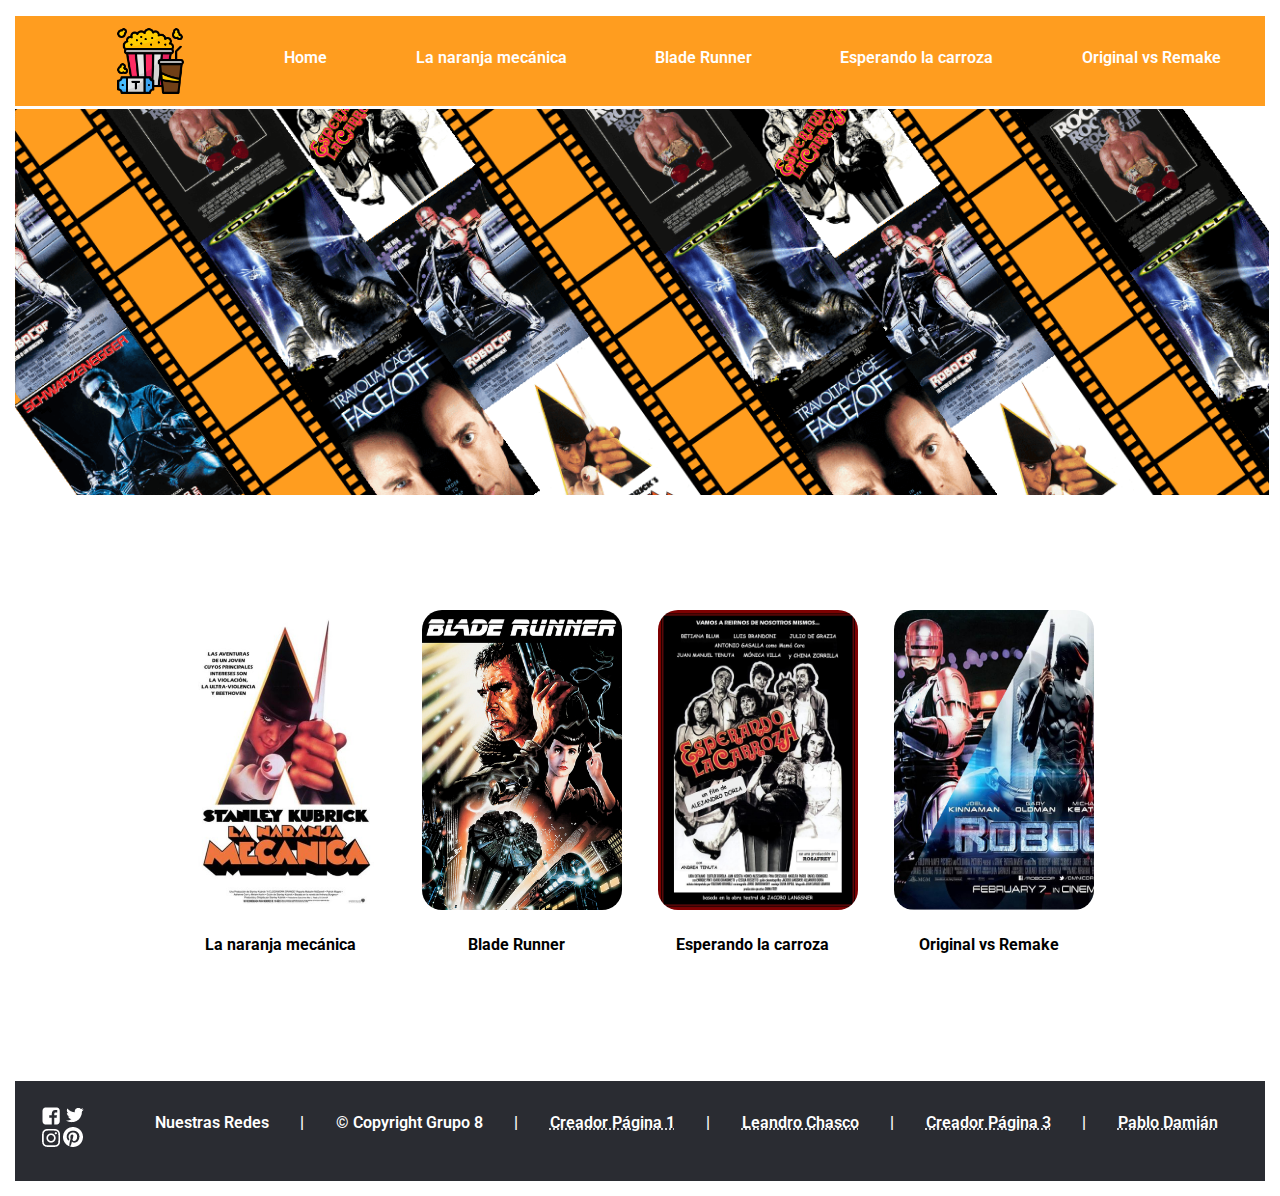
<file: index.html>
﻿<!DOCTYPE html>
<html>

<head>
  <title>CineRetro</title>

  <meta charset="utf-8" />

  <!-- Fuente "Roboto" desde Google Fonts -->
  <link rel="preconnect" href="https://fonts.googleapis.com">
  <link rel="preconnect" href="https://fonts.gstatic.com" crossorigin>
  <link href="https://fonts.googleapis.com/css2?family=Roboto:wght@300&display=swap" rel="stylesheet">

  <!-- Diseño general de las páginas con CSS -->
  <link rel="stylesheet" type="text/css" href="recursos/style.css" />

</head>

<body>
  <header>

    <!-- Menú de navegación -->
    <div id="nav">

      <a href="index.html"><img src="recursos/pochoclos.png" id="logo" width="70px" alt="Logo CineRetro"></a>
      <ul>
        <li><a href="index.html">Home</a></li>
        <li><a href="lanaranjamecanica.html">La naranja mecánica</a></li>
        <li><a href="bladerunner.html">Blade Runner</a></li>
        <li><a href="esperandocarroza.html">Esperando la carroza</a></li>
        <li><a href="originalvsremake.html">Original vs Remake</a></li>
      </ul>
    </div>
  </header>

  <!-- Imagen de cabecera que se ajusta al ancho del menú de navegación -->
  <img src="recursos/aficheportada.png" width="98%">

  <!-- Cuerpo de la página -->
  <div id="cuerpo">
    <div class="articulo">
      <a href="lanaranjamecanica.html"><img src="recursos/pagina01.jpg" class="marco" /></a>
      <h4>La naranja mecánica</h4>
    </div>
    <div class="articulo">
      <a href="bladerunner.html"><img class="marco" src="recursos/pagina02.png" /></a>
      <h4>Blade Runner</h4>
    </div>
    <div class="articulo">
      <a href="esperandocarroza.html"><img class="marco" src="recursos/pagina03.jpg" /></a>
      <h4>Esperando la carroza</h4>
    </div>
    <div class="articulo">
      <a href="originalvsremake.html"><img class="marco" src="recursos/pagina04.png" /></a>
      <h4>Original vs Remake</h4>
    </div>
  </div>

  <!-- FOOTER -->
  <footer>
    <div id="pie">
      <a href="https://es-la.facebook.com/"><img src="recursos/redes.png" id="logoredes" alt="Logo redes sociales"></a>
      <ul>
        <li><a href="https://es-la.facebook.com/">Nuestras Redes</a></li>
        <li>|</li>
        <li>© Copyright Grupo 8</li>
        <li>|</li>
        <li><a href="lanaranjamecanica.html"><abbr title="La naranja mecánica - Leandro Chasco">Creador Página 1</a>
        </li>
        <li>|</li>
        <li><a href="bladerunner.html"><abbr title="Blade Runner">Leandro Chasco</a></li>
        <li>|</li>
        <li><a href="esperandocarroza.html"><abbr title="Esperando la carroza - Pablo Damián">Creador Página 3</a></li>
        <li>|</li>
        <li><a href="originalvsremake.html"><abbr title="Original vs Remake">Pablo Damián</a></li><br>
      </ul>
    </div>
  </footer>
</body>

</html><!-- FIN ;) -->
</file>
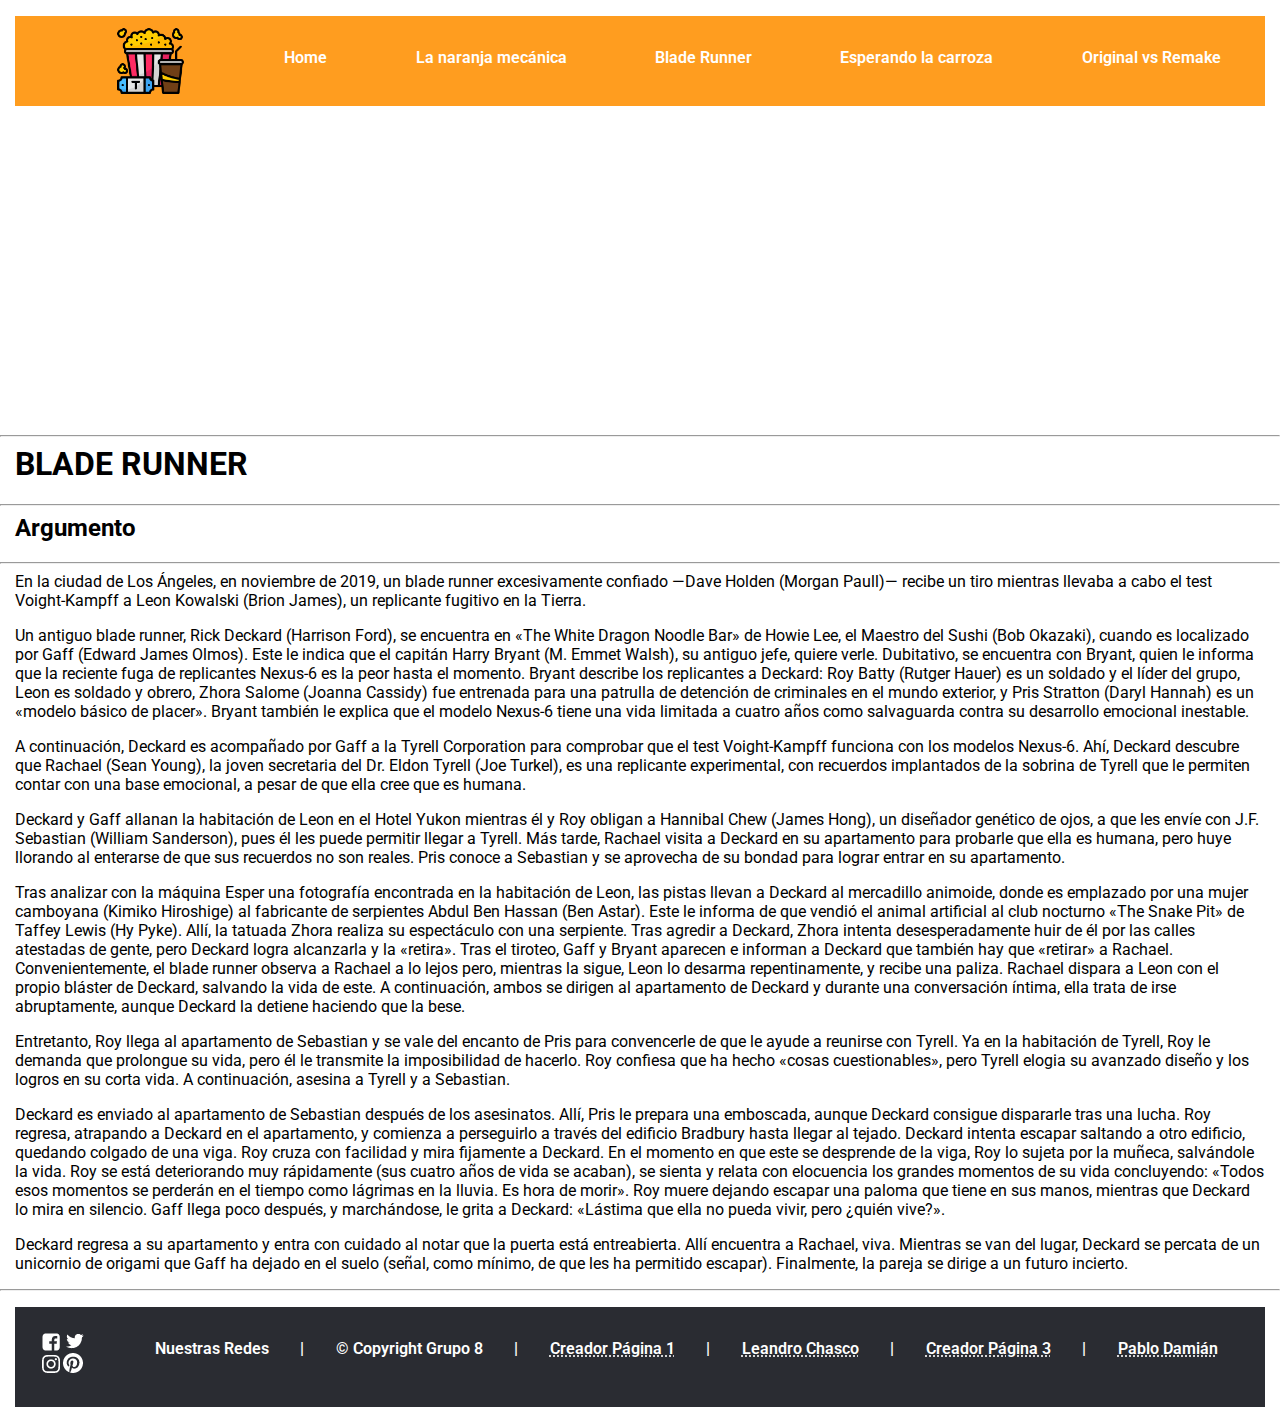
<file: bladerunner.html>
﻿<!DOCTYPE HTML>
<html>

<head>
  <title>CineRetro - Blade Runner</title>

  <meta charset="utf-8" />

  <!-- Fuente "Roboto" desde Google Fonts -->
  <link rel="preconnect" href="https://fonts.googleapis.com">
  <link rel="preconnect" href="https://fonts.gstatic.com" crossorigin>
  <link href="https://fonts.googleapis.com/css2?family=Roboto:wght@300&display=swap" rel="stylesheet">

  <!-- Diseño general de las páginas con CSS -->
  <link rel="stylesheet" type="text/css" href="recursos/style.css" />

</head>

<body>
  <header>

    <!-- Menú de navegación -->
    <div id="nav">

      <a href="index.html"><img src="recursos/pochoclos.png" id="logo" width="70px" alt="Logo CineRetro"></a>
      <ul>
        <li><a href="index.html">Home</a></li>
        <li><a href="lanaranjamecanica.html">La naranja mecánica</a></li>
        <li><a href="bladerunner.html">Blade Runner</a></li>
        <li><a href="esperandocarroza.html">Esperando la carroza</a></li>
        <li><a href="originalvsremake.html">Original vs Remake</a></li>
      </ul>
    </div>
  </header>

  <!-- IFRAME -->
  <iframe width="560px" height="315px" src="https://www.youtube.com/embed/OL5dD-EwcaU"
    title="Blade Runner (1982) Trailer Doblado al Español Latino" frameborder="0"
    allow="accelerometer; autoplay; clipboard-write; encrypted-media; gyroscope; picture-in-picture; web-share"
    allowfullscreen>
  </iframe>

  <body>
    <hr />
    <h1>BLADE RUNNER</h1>
    <hr />
    <h2>Argumento</h2>
    <hr />

    <p>En la ciudad de Los Ángeles, en noviembre de 2019, un blade runner excesivamente confiado —Dave Holden (Morgan
      Paull)— recibe un tiro mientras llevaba a cabo el test Voight-Kampff a Leon Kowalski (Brion James), un replicante
      fugitivo en la Tierra.</p>

    <p>Un antiguo blade runner, Rick Deckard (Harrison Ford), se encuentra en «The White Dragon Noodle Bar» de Howie
      Lee, el Maestro del Sushi (Bob Okazaki), cuando es localizado por Gaff (Edward James Olmos). Este le indica que el
      capitán Harry Bryant (M. Emmet Walsh), su antiguo jefe, quiere verle. Dubitativo, se encuentra con Bryant, quien
      le informa que la reciente fuga de replicantes Nexus-6 es la peor hasta el momento. Bryant describe los
      replicantes a Deckard: Roy Batty (Rutger Hauer) es un soldado y el líder del grupo, Leon es soldado y obrero,
      Zhora Salome (Joanna Cassidy) fue entrenada para una patrulla de detención de criminales en el mundo exterior, y
      Pris Stratton (Daryl Hannah) es un «modelo básico de placer». Bryant también le explica que el modelo Nexus-6
      tiene una vida limitada a cuatro años como salvaguarda contra su desarrollo emocional inestable.</p>

    <p>A continuación, Deckard es acompañado por Gaff a la Tyrell Corporation para comprobar que el test Voight-Kampff
      funciona con los modelos Nexus-6. Ahí, Deckard descubre que Rachael (Sean Young), la joven secretaria del Dr.
      Eldon Tyrell (Joe Turkel), es una replicante experimental, con recuerdos implantados de la sobrina de Tyrell que
      le permiten contar con una base emocional, a pesar de que ella cree que es humana.</p>

    <p>Deckard y Gaff allanan la habitación de Leon en el Hotel Yukon mientras él y Roy obligan a Hannibal Chew (James
      Hong), un diseñador genético de ojos, a que les envíe con J.F. Sebastian (William Sanderson), pues él les puede
      permitir llegar a Tyrell. Más tarde, Rachael visita a Deckard en su apartamento para probarle que ella es humana,
      pero huye llorando al enterarse de que sus recuerdos no son reales. Pris conoce a Sebastian y se aprovecha de su
      bondad para lograr entrar en su apartamento.</p>

    <p>Tras analizar con la máquina Esper una fotografía encontrada en la habitación de Leon, las pistas llevan a
      Deckard al mercadillo animoide, donde es emplazado por una mujer camboyana (Kimiko Hiroshige) al fabricante de
      serpientes Abdul Ben Hassan (Ben Astar). Este le informa de que vendió el animal artificial al club nocturno «The
      Snake Pit» de Taffey Lewis (Hy Pyke). Allí, la tatuada Zhora realiza su espectáculo con una serpiente. Tras
      agredir a Deckard, Zhora intenta desesperadamente huir de él por las calles atestadas de gente, pero Deckard logra
      alcanzarla y la «retira». Tras el tiroteo, Gaff y Bryant aparecen e informan a Deckard que también hay que
      «retirar» a Rachael. Convenientemente, el blade runner observa a Rachael a lo lejos pero, mientras la sigue, Leon
      lo desarma repentinamente, y recibe una paliza. Rachael dispara a Leon con el propio bláster de Deckard, salvando
      la vida de este. A continuación, ambos se dirigen al apartamento de Deckard y durante una conversación íntima,
      ella trata de irse abruptamente, aunque Deckard la detiene haciendo que la bese.</p>

    <p>Entretanto, Roy llega al apartamento de Sebastian y se vale del encanto de Pris para convencerle de que le ayude
      a reunirse con Tyrell. Ya en la habitación de Tyrell, Roy le demanda que prolongue su vida, pero él le transmite
      la imposibilidad de hacerlo. Roy confiesa que ha hecho «cosas cuestionables», pero Tyrell elogia su avanzado
      diseño y los logros en su corta vida. A continuación, asesina a Tyrell y a Sebastian.</p>

    <p>Deckard es enviado al apartamento de Sebastian después de los asesinatos. Allí, Pris le prepara una emboscada,
      aunque Deckard consigue dispararle tras una lucha. Roy regresa, atrapando a Deckard en el apartamento, y comienza
      a perseguirlo a través del edificio Bradbury hasta llegar al tejado. Deckard intenta escapar saltando a otro
      edificio, quedando colgado de una viga. Roy cruza con facilidad y mira fijamente a Deckard. En el momento en que
      este se desprende de la viga, Roy lo sujeta por la muñeca, salvándole la vida. Roy se está deteriorando muy
      rápidamente (sus cuatro años de vida se acaban), se sienta y relata con elocuencia los grandes momentos de su vida
      concluyendo: «Todos esos momentos se perderán en el tiempo como lágrimas en la lluvia. Es hora de morir». Roy
      muere dejando escapar una paloma que tiene en sus manos, mientras que Deckard lo mira en silencio. Gaff llega poco
      después, y marchándose, le grita a Deckard: «Lástima que ella no pueda vivir, pero ¿quién vive?».</p>

    <p>Deckard regresa a su apartamento y entra con cuidado al notar que la puerta está entreabierta. Allí encuentra a
      Rachael, viva. Mientras se van del lugar, Deckard se percata de un unicornio de origami que Gaff ha dejado en el
      suelo (señal, como mínimo, de que les ha permitido escapar). Finalmente, la pareja se dirige a un futuro incierto.
    </p>
    <hr />

    <footer>
      <div id="pie">
        <a href="https://es-la.facebook.com/"><img src="recursos/redes.png" id="logoredes"
            alt="Logo redes sociales"></a>
        <ul>
          <li><a href="https://es-la.facebook.com/">Nuestras Redes</a></li>
          <li>|</li>
          <li>© Copyright Grupo 8</li>
          <li>|</li>
          <li><a href="lanaranjamecanica.html"><abbr title="La naranja mecánica - Leandro Chasco">Creador Página 1</a>
          </li>
          <li>|</li>
          <li><a href="bladerunner.html"><abbr title="Blade Runner">Leandro Chasco</a></li>
          <li>|</li>
          <li><a href="esperandocarroza.html"><abbr title="Esperando la carroza - Pablo Damián">Creador Página 3</a>
          </li>
          <li>|</li>
          <li><a href="originalvsremake.html"><abbr title="Original vs Remake">Pablo Damián</a></li><br>
        </ul>
      </div>
    </footer>
  </body>

</html>
</file>
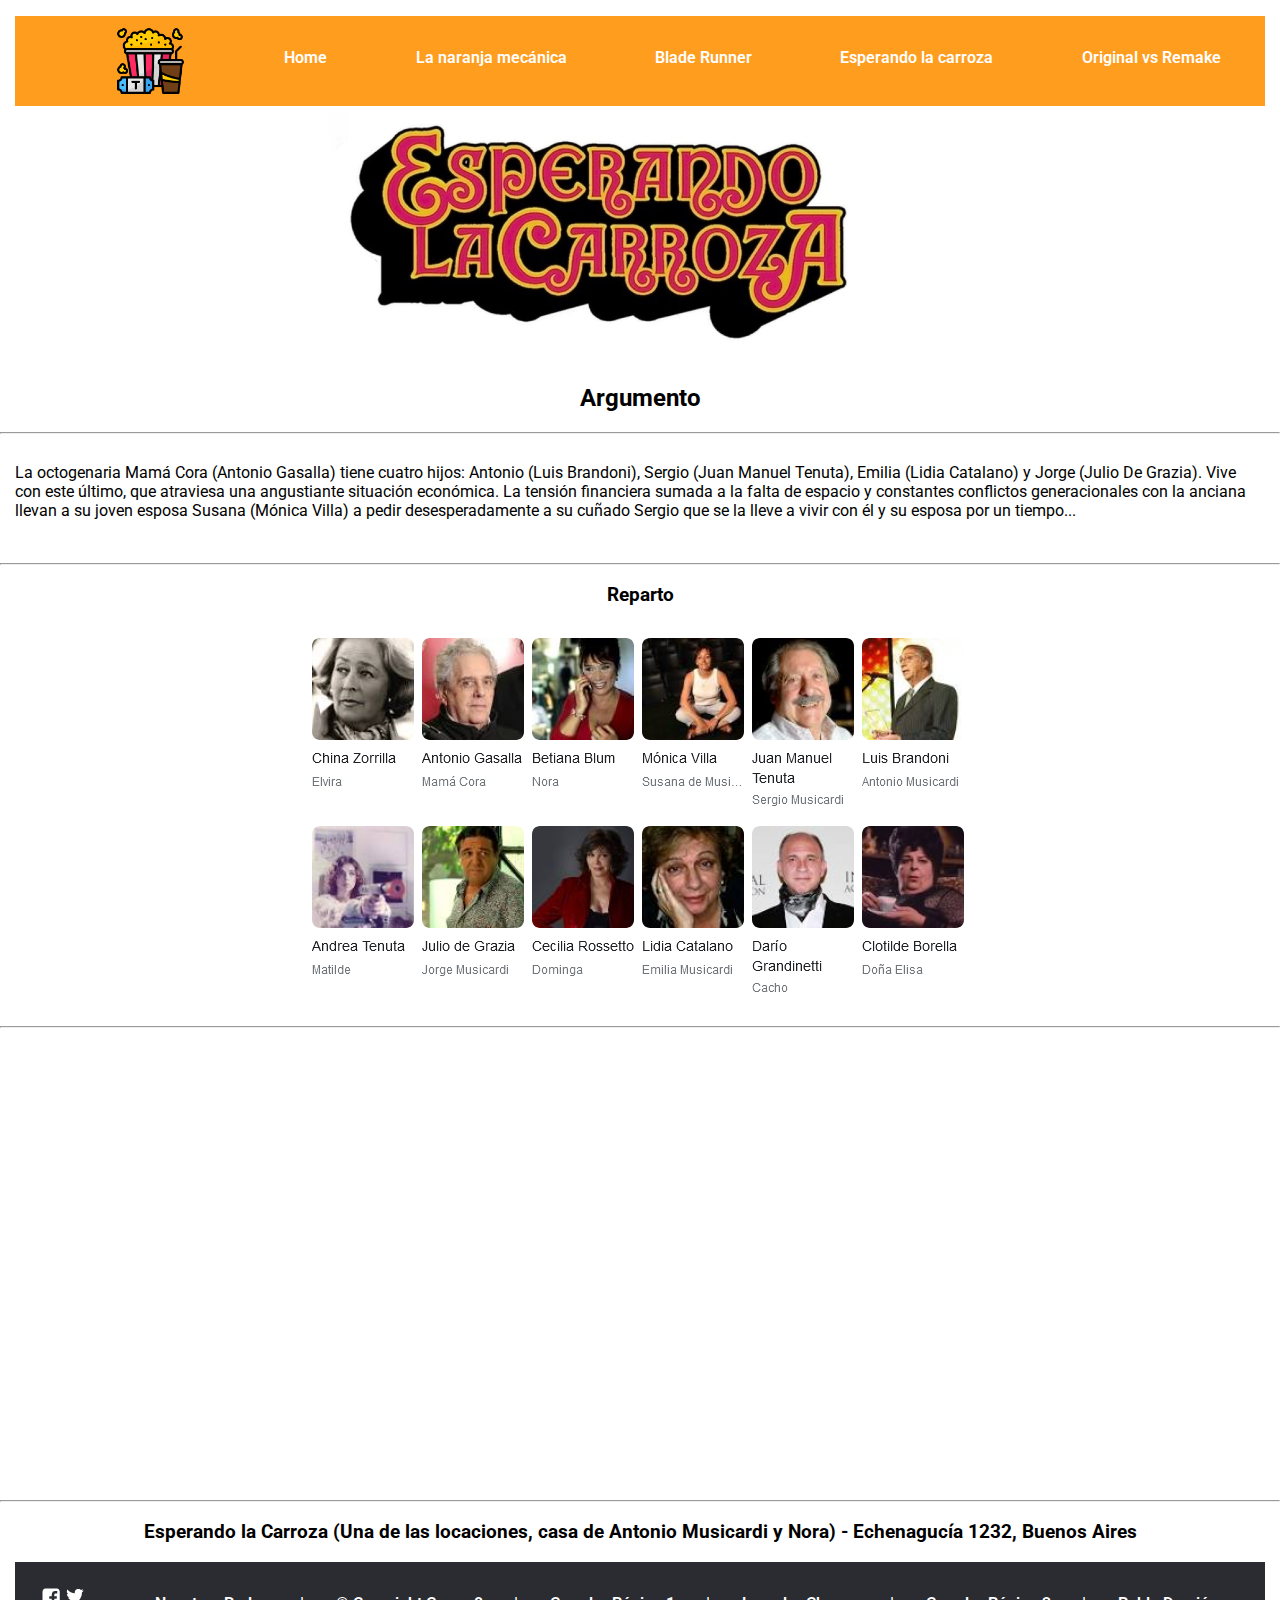
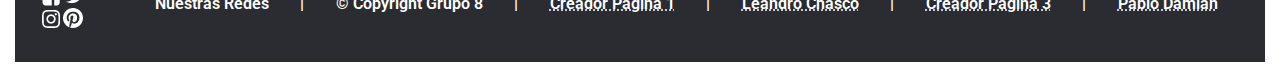
<file: esperandocarroza.html>
﻿<!DOCTYPE HTML>
<html>

<head>
  <title>CineRetro - Esperando la carroza</title>

  <meta charset="utf-8" />

  <!-- Fuente "Roboto" desde Google Fonts -->
  <link href="https://fonts.googleapis.com/css2?family=Roboto:wght@300&display=swap" rel="stylesheet">

  <!-- Diseño general de las páginas con CSS -->
  <link rel="stylesheet" type="text/css" href="recursos/style.css" />

</head>

<body>
  <header>

    <!-- Menú de navegación -->
    <div id="nav">

      <a href="index.html"><img src="recursos/pochoclos.png" id="logo" width="70px" alt="Logo CineRetro"></a>
      <ul>
        <li><a href="index.html">Home</a></li>
        <li><a href="lanaranjamecanica.html">La naranja mecánica</a></li>
        <li><a href="bladerunner.html">Blade Runner</a></li>
        <li><a href="esperandocarroza.html">Esperando la carroza</a></li>
        <li><a href="originalvsremake.html">Original vs Remake</a></li>
      </ul>
    </div>
  </header>

  <!-- Imagen de cabecera que se ajusta al ancho del menú de navegación -->
  <img src="recursos/carroza.png" width="90%">
  <br>
  <br>

  <!-- Cuerpo de la página -->
  <center>
    <h2>Argumento</h2>
  </center>
  <hr />
  <br>
  <p>La octogenaria Mamá Cora (Antonio Gasalla) tiene cuatro hijos: Antonio (Luis Brandoni), Sergio (Juan Manuel
    Tenuta), Emilia (Lidia Catalano) y Jorge (Julio De Grazia). Vive con este último, que atraviesa una angustiante
    situación económica. La tensión financiera sumada a la falta de espacio y constantes conflictos generacionales con
    la anciana llevan a su joven esposa Susana (Mónica Villa) a pedir desesperadamente a su cuñado Sergio que se la
    lleve a vivir con él y su esposa por un tiempo...</p>
  <br>
  <hr />
  <center>
    <h3>Reparto</h3>
    <img src="recursos/reparto.png">
    <hr />

    <!-- IFRAME -->
    <iframe
      src="https://www.google.com/maps/embed?pb=!1m18!1m12!1m3!1d52528.68162736115!2d-58.58931744179687!3d-34.628363699999994!2m3!1f0!2f0!3f0!3m2!1i1024!2i768!4f13.1!3m3!1m2!1s0x95bcc984fbb282dd%3A0xe29e04c38dc390aa!2sEsperando%20la%20Carroza%20(Una%20de%20las%20locaciones%2C%20casa%20de%20Antonio%20Musicardi%20y%20Nora)!5e0!3m2!1ses!2sar!4v1684104139411!5m2!1ses!2sar"
      width="600" height="450" style="border:0;" allowfullscreen="" loading="lazy"
      referrerpolicy="no-referrer-when-downgrade"></iframe>
    <hr />
    <center>
      <h3>Esperando la Carroza (Una de las locaciones, casa de Antonio Musicardi y Nora) - Echenagucía 1232, Buenos
        Aires</h3>
    </center>

    <!-- FOOTER -->
    <footer>
      <div id="pie">
        <a href="https://es-la.facebook.com/"><img src="recursos/redes.png" id="logoredes"
            alt="Logo redes sociales"></a>
        <ul>
          <li><a href="https://es-la.facebook.com/">Nuestras Redes</a></li>
          <li>|</li>
          <li>© Copyright Grupo 8</li>
          <li>|</li>
          <li><a href="lanaranjamecanica.html"><abbr title="La naranja mecánica - Leandro Chasco">Creador Página 1</a>
          </li>
          <li>|</li>
          <li><a href="bladerunner.html"><abbr title="Blade Runner">Leandro Chasco</a></li>
          <li>|</li>
          <li><a href="esperandocarroza.html"><abbr title="Esperando la carroza - Pablo Damián">Creador Página 3</a>
          </li>
          <li>|</li>
          <li><a href="originalvsremake.html"><abbr title="Original vs Remake">Pablo Damián</a></li><br>
        </ul>
      </div>
    </footer>
</body>

</html><!-- FIN ;) -->
</file>
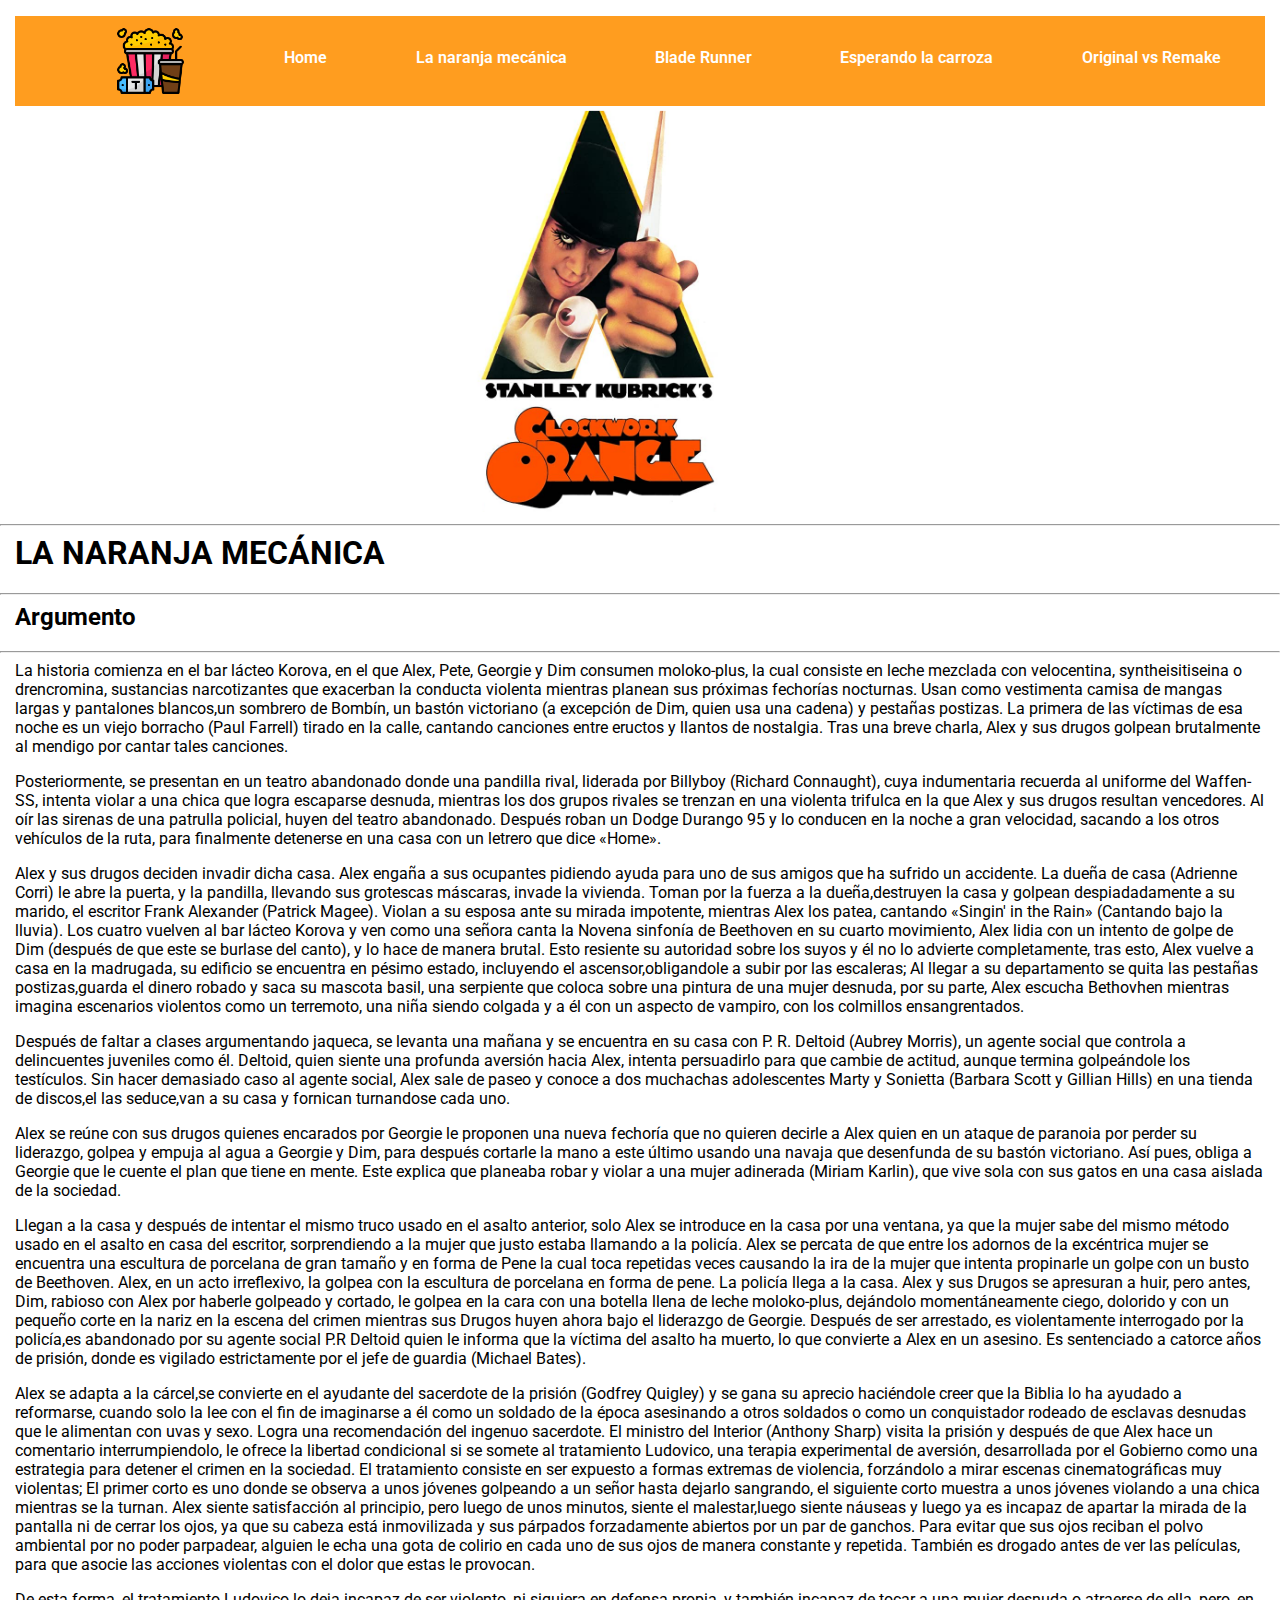
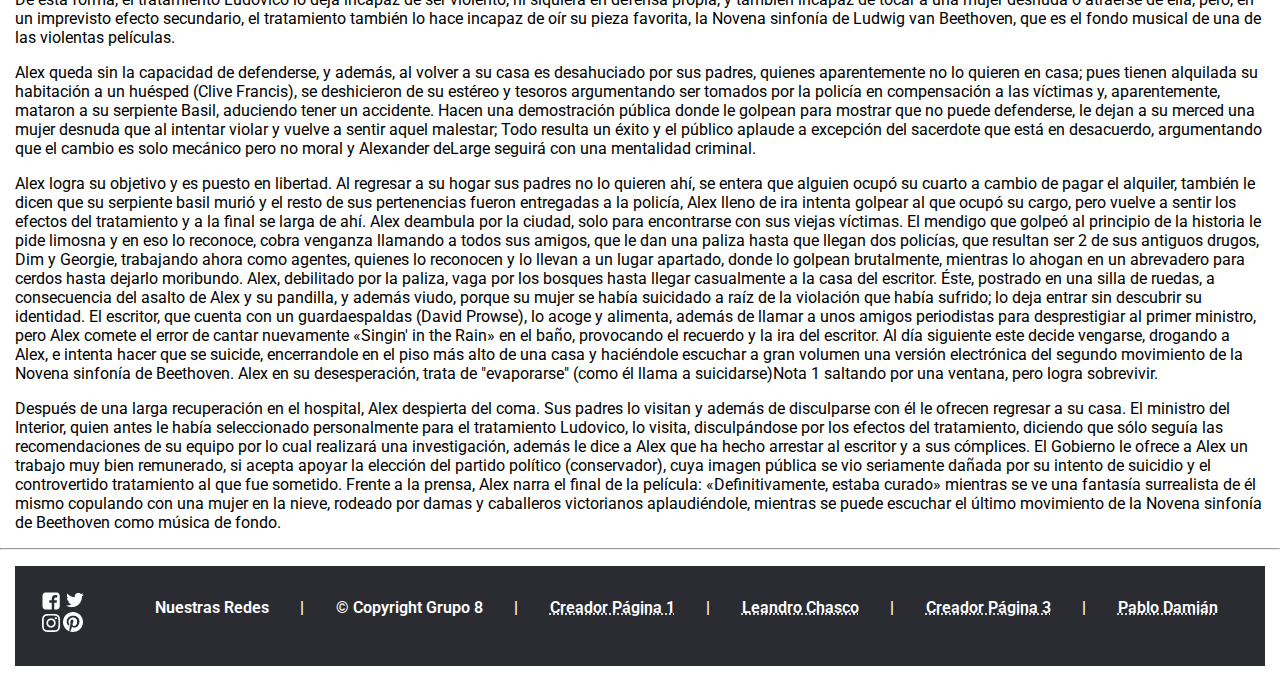
<file: lanaranjamecanica.html>
﻿<!DOCTYPE HTML>
<html>

<head>
  <title>CineRetro - La naranja mecánica</title>

  <meta charset="utf-8" />

  <!-- Fuente "Roboto" desde Google Fonts -->
  <link rel="preconnect" href="https://fonts.googleapis.com">
  <link rel="preconnect" href="https://fonts.gstatic.com" crossorigin>
  <link href="https://fonts.googleapis.com/css2?family=Roboto:wght@300&display=swap" rel="stylesheet">

  <!-- Diseño general de las páginas con CSS -->
  <link rel="stylesheet" type="text/css" href="recursos/style.css" />

</head>

<body>
  <header>

    <!-- Menú de navegación -->
    <div id="nav">

      <a href="index.html"><img src="recursos/pochoclos.png" id="logo" width="70px" alt="Logo CineRetro"></a>
      <ul>
        <li><a href="index.html">Home</a></li>
        <li><a href="lanaranjamecanica.html">La naranja mecánica</a></li>
        <li><a href="bladerunner.html">Blade Runner</a></li>
        <li><a href="esperandocarroza.html">Esperando la carroza</a></li>
        <li><a href="originalvsremake.html">Original vs Remake</a></li>
      </ul>
    </div>
  </header>

  <!-- Imagen de cabecera que se ajusta al ancho del menú de navegación -->
  <img src="recursos/orange.png" width="90%">

  <hr />
  <h1>LA NARANJA MECÁNICA</h1>
  <hr />
  <h2>Argumento</h2>
  <hr />

  <p>La historia comienza en el bar lácteo Korova, en el que Alex, Pete, Georgie y Dim consumen moloko-plus, la cual
    consiste en leche mezclada con velocentina, syntheisitiseina o drencromina, sustancias narcotizantes que exacerban
    la conducta violenta mientras planean sus próximas fechorías nocturnas. Usan como vestimenta camisa de mangas largas
    y pantalones blancos,un sombrero de Bombín, un bastón victoriano (a excepción de Dim, quien usa una cadena) y
    pestañas postizas. La primera de las víctimas de esa noche es un viejo borracho (Paul Farrell) tirado en la calle,
    cantando canciones entre eructos y llantos de nostalgia. Tras una breve charla, Alex y sus drugos golpean
    brutalmente al mendigo por cantar tales canciones.</p>

  <p>Posteriormente, se presentan en un teatro abandonado donde una pandilla rival, liderada por Billyboy (Richard
    Connaught), cuya indumentaria recuerda al uniforme del Waffen-SS, intenta violar a una chica que logra escaparse
    desnuda, mientras los dos grupos rivales se trenzan en una violenta trifulca en la que Alex y sus drugos resultan
    vencedores. Al oír las sirenas de una patrulla policial, huyen del teatro abandonado. Después roban un Dodge Durango
    95 y lo conducen en la noche a gran velocidad, sacando a los otros vehículos de la ruta, para finalmente detenerse
    en una casa con un letrero que dice «Home».</p>

  <p>Alex y sus drugos deciden invadir dicha casa. Alex engaña a sus ocupantes pidiendo ayuda para uno de sus amigos que
    ha sufrido un accidente. La dueña de casa (Adrienne Corri) le abre la puerta, y la pandilla, llevando sus grotescas
    máscaras, invade la vivienda. Toman por la fuerza a la dueña,destruyen la casa y golpean despiadadamente a su
    marido, el escritor Frank Alexander (Patrick Magee). Violan a su esposa ante su mirada impotente, mientras Alex los
    patea, cantando «Singin' in the Rain» (Cantando bajo la lluvia). Los cuatro vuelven al bar lácteo Korova y ven como
    una señora canta la Novena sinfonía de Beethoven en su cuarto movimiento, Alex lidia con un intento de golpe de Dim
    (después de que este se burlase del canto), y lo hace de manera brutal. Esto resiente su autoridad sobre los suyos y
    él no lo advierte completamente, tras esto, Alex vuelve a casa en la madrugada, su edificio se encuentra en pésimo
    estado, incluyendo el ascensor,obligandole a subir por las escaleras; Al llegar a su departamento se quita las
    pestañas postizas,guarda el dinero robado y saca su mascota basil, una serpiente que coloca sobre una pintura de una
    mujer desnuda, por su parte, Alex escucha Bethovhen mientras imagina escenarios violentos como un terremoto, una
    niña siendo colgada y a él con un aspecto de vampiro, con los colmillos ensangrentados.</p>

  <p>Después de faltar a clases argumentando jaqueca, se levanta una mañana y se encuentra en su casa con P. R. Deltoid
    (Aubrey Morris), un agente social que controla a delincuentes juveniles como él. Deltoid, quien siente una profunda
    aversión hacia Alex, intenta persuadirlo para que cambie de actitud, aunque termina golpeándole los testículos. Sin
    hacer demasiado caso al agente social, Alex sale de paseo y conoce a dos muchachas adolescentes Marty y Sonietta
    (Barbara Scott y Gillian Hills) en una tienda de discos,el las seduce,van a su casa y fornican turnandose cada uno.
  </p>

  <p>Alex se reúne con sus drugos quienes encarados por Georgie le proponen una nueva fechoría que no quieren decirle a
    Alex quien en un ataque de paranoia por perder su liderazgo, golpea y empuja al agua a Georgie y Dim, para después
    cortarle la mano a este último usando una navaja que desenfunda de su bastón victoriano. Así pues, obliga a Georgie
    que le cuente el plan que tiene en mente. Este explica que planeaba robar y violar a una mujer adinerada (Miriam
    Karlin), que vive sola con sus gatos en una casa aislada de la sociedad.</p>

  <p>Llegan a la casa y después de intentar el mismo truco usado en el asalto anterior, solo Alex se introduce en la
    casa por una ventana, ya que la mujer sabe del mismo método usado en el asalto en casa del escritor, sorprendiendo a
    la mujer que justo estaba llamando a la policía. Alex se percata de que entre los adornos de la excéntrica mujer se
    encuentra una escultura de porcelana de gran tamaño y en forma de Pene la cual toca repetidas veces causando la ira
    de la mujer que intenta propinarle un golpe con un busto de Beethoven. Alex, en un acto irreflexivo, la golpea con
    la escultura de porcelana en forma de pene. La policía llega a la casa. Alex y sus Drugos se apresuran a huir, pero
    antes, Dim, rabioso con Alex por haberle golpeado y cortado, le golpea en la cara con una botella llena de leche
    moloko-plus, dejándolo momentáneamente ciego, dolorido y con un pequeño corte en la nariz en la escena del crimen
    mientras sus Drugos huyen ahora bajo el liderazgo de Georgie. Después de ser arrestado, es violentamente interrogado
    por la policía,es abandonado por su agente social P.R Deltoid quien le informa que la víctima del asalto ha muerto,
    lo que convierte a Alex en un asesino. Es sentenciado a catorce años de prisión, donde es vigilado estrictamente por
    el jefe de guardia (Michael Bates).</p>

  <p>Alex se adapta a la cárcel,se convierte en el ayudante del sacerdote de la prisión (Godfrey Quigley) y se gana su
    aprecio haciéndole creer que la Biblia lo ha ayudado a reformarse, cuando solo la lee con el fin de imaginarse a él
    como un soldado de la época asesinando a otros soldados o como un conquistador rodeado de esclavas desnudas que le
    alimentan con uvas y sexo. Logra una recomendación del ingenuo sacerdote. El ministro del Interior (Anthony Sharp)
    visita la prisión y después de que Alex hace un comentario interrumpiendolo, le ofrece la libertad condicional si se
    somete al tratamiento Ludovico, una terapia experimental de aversión, desarrollada por el Gobierno como una
    estrategia para detener el crimen en la sociedad. El tratamiento consiste en ser expuesto a formas extremas de
    violencia, forzándolo a mirar escenas cinematográficas muy violentas; El primer corto es uno donde se observa a unos
    jóvenes golpeando a un señor hasta dejarlo sangrando, el siguiente corto muestra a unos jóvenes violando a una chica
    mientras se la turnan. Alex siente satisfacción al principio, pero luego de unos minutos, siente el malestar,luego
    siente náuseas y luego ya es incapaz de apartar la mirada de la pantalla ni de cerrar los ojos, ya que su cabeza
    está inmovilizada y sus párpados forzadamente abiertos por un par de ganchos. Para evitar que sus ojos reciban el
    polvo ambiental por no poder parpadear, alguien le echa una gota de colirio en cada uno de sus ojos de manera
    constante y repetida. También es drogado antes de ver las películas, para que asocie las acciones violentas con el
    dolor que estas le provocan.</p>

  <p>De esta forma, el tratamiento Ludovico lo deja incapaz de ser violento, ni siquiera en defensa propia, y también
    incapaz de tocar a una mujer desnuda o atraerse de ella, pero, en un imprevisto efecto secundario, el tratamiento
    también lo hace incapaz de oír su pieza favorita, la Novena sinfonía de Ludwig van Beethoven, que es el fondo
    musical de una de las violentas películas.</p>

  <p>Alex queda sin la capacidad de defenderse, y además, al volver a su casa es desahuciado por sus padres, quienes
    aparentemente no lo quieren en casa; pues tienen alquilada su habitación a un huésped (Clive Francis), se
    deshicieron de su estéreo y tesoros argumentando ser tomados por la policía en compensación a las víctimas y,
    aparentemente, mataron a su serpiente Basil, aduciendo tener un accidente. Hacen una demostración pública donde le
    golpean para mostrar que no puede defenderse, le dejan a su merced una mujer desnuda que al intentar violar y vuelve
    a sentir aquel malestar; Todo resulta un éxito y el público aplaude a excepción del sacerdote que está en
    desacuerdo, argumentando que el cambio es solo mecánico pero no moral y Alexander deLarge seguirá con una mentalidad
    criminal.</p>

  <p>Alex logra su objetivo y es puesto en libertad. Al regresar a su hogar sus padres no lo quieren ahí, se entera que
    alguien ocupó su cuarto a cambio de pagar el alquiler, también le dicen que su serpiente basil murió y el resto de
    sus pertenencias fueron entregadas a la policía, Alex lleno de ira intenta golpear al que ocupó su cargo, pero
    vuelve a sentir los efectos del tratamiento y a la final se larga de ahí. Alex deambula por la ciudad, solo para
    encontrarse con sus viejas víctimas. El mendigo que golpeó al principio de la historia le pide limosna y en eso lo
    reconoce, cobra venganza llamando a todos sus amigos, que le dan una paliza hasta que llegan dos policías, que
    resultan ser 2 de sus antiguos drugos, Dim y Georgie, trabajando ahora como agentes, quienes lo reconocen y lo
    llevan a un lugar apartado, donde lo golpean brutalmente, mientras lo ahogan en un abrevadero para cerdos hasta
    dejarlo moribundo. Alex, debilitado por la paliza, vaga por los bosques hasta llegar casualmente a la casa del
    escritor. Éste, postrado en una silla de ruedas, a consecuencia del asalto de Alex y su pandilla, y además viudo,
    porque su mujer se había suicidado a raíz de la violación que había sufrido; lo deja entrar sin descubrir su
    identidad. El escritor, que cuenta con un guardaespaldas (David Prowse), lo acoge y alimenta, además de llamar a
    unos amigos periodistas para desprestigiar al primer ministro, pero Alex comete el error de cantar nuevamente
    «Singin' in the Rain» en el baño, provocando el recuerdo y la ira del escritor. Al día siguiente este decide
    vengarse, drogando a Alex, e intenta hacer que se suicide, encerrandole en el piso más alto de una casa y haciéndole
    escuchar a gran volumen una versión electrónica del segundo movimiento de la Novena sinfonía de Beethoven. Alex en
    su desesperación, trata de "evaporarse" (como él llama a suicidarse)Nota 1 saltando por una ventana, pero logra
    sobrevivir.</p>

  <p>Después de una larga recuperación en el hospital, Alex despierta del coma. Sus padres lo visitan y además de
    disculparse con él le ofrecen regresar a su casa. El ministro del Interior, quien antes le había seleccionado
    personalmente para el tratamiento Ludovico, lo visita, disculpándose por los efectos del tratamiento, diciendo que
    sólo seguía las recomendaciones de su equipo por lo cual realizará una investigación, además le dice a Alex que ha
    hecho arrestar al escritor y a sus cómplices. El Gobierno le ofrece a Alex un trabajo muy bien remunerado, si acepta
    apoyar la elección del partido político (conservador), cuya imagen pública se vio seriamente dañada por su intento
    de suicidio y el controvertido tratamiento al que fue sometido. Frente a la prensa, Alex narra el final de la
    película: «Definitivamente, estaba curado» mientras se ve una fantasía surrealista de él mismo copulando con una
    mujer en la nieve, rodeado por damas y caballeros victorianos aplaudiéndole, mientras se puede escuchar el último
    movimiento de la Novena sinfonía de Beethoven como música de fondo.</p>
  <p></p>
  <hr />

  <!-- FOOTER -->
  <footer>
    <div id="pie">
      <a href="https://es-la.facebook.com/"><img src="recursos/redes.png" id="logoredes" alt="Logo redes sociales"></a>
      <ul>
        <li><a href="https://es-la.facebook.com/">Nuestras Redes</a></li>
        <li>|</li>
        <li>© Copyright Grupo 8</li>
        <li>|</li>
        <li><a href="lanaranjamecanica.html"><abbr title="La naranja mecánica - Leandro Chasco">Creador Página 1</a>
        </li>
        <li>|</li>
        <li><a href="bladerunner.html"><abbr title="Blade Runner">Leandro Chasco</a></li>
        <li>|</li>
        <li><a href="esperandocarroza.html"><abbr title="Esperando la carroza - Pablo Damián">Creador Página 3</a></li>
        <li>|</li>
        <li><a href="originalvsremake.html"><abbr title="Original vs Remake">Pablo Damián</a></li><br>
      </ul>
    </div>
  </footer>
</body>

</html>
</file>
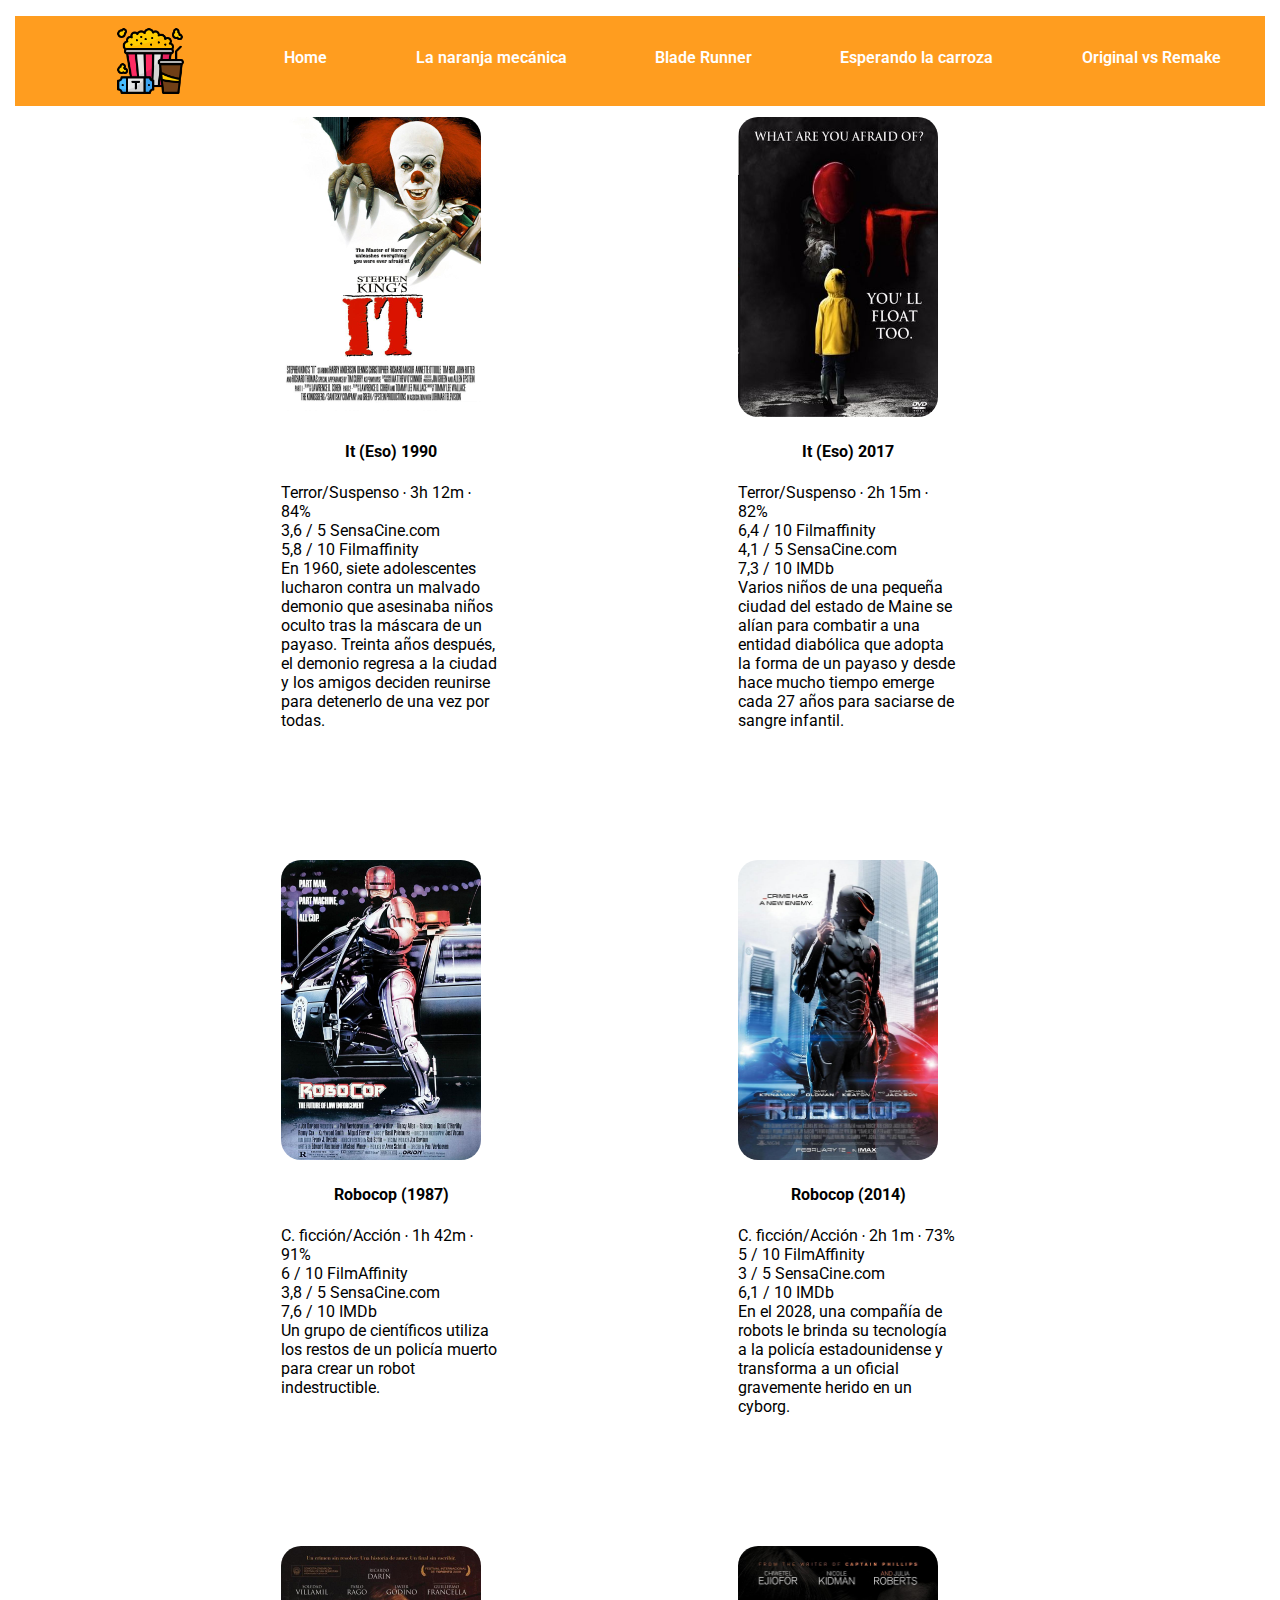
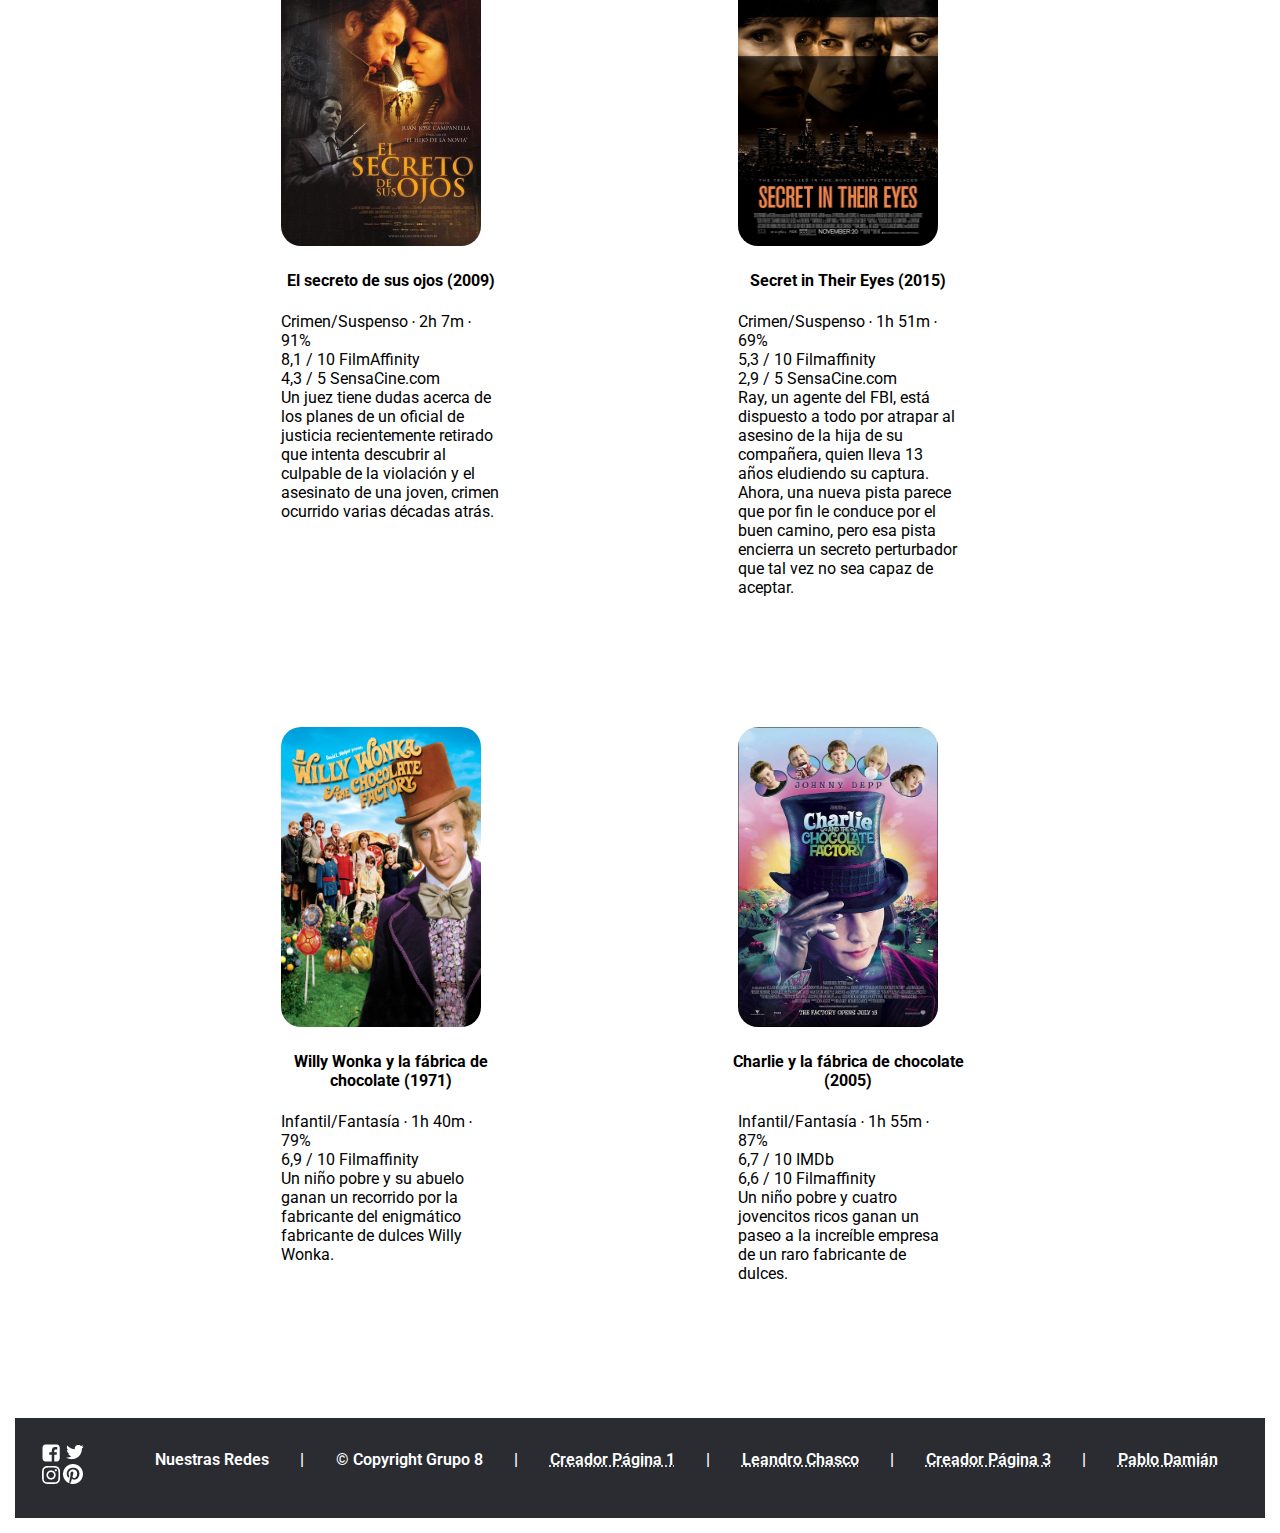
<file: originalvsremake.html>
﻿<!DOCTYPE html>
<html>

<head>
  <title>CineRetro - Original vs Remake</title>

  <!-- CSS interno sólo para esta página -->
  <style type="text/css">
    .articulox {
      width: 250px;
      height: auto;
      float: left;
      margin: 10%;
      padding: 8px;
      overflow: hidden;
      margin-top: auto;
    }
  </style>

  <meta charset="utf-8" />

  <!-- Fuente "Roboto" desde Google Fonts -->
  <link href="https://fonts.googleapis.com/css2?family=Roboto:wght@300&display=swap" rel="stylesheet">

  <!-- Diseño general de las páginas con CSS -->
  <link rel="stylesheet" type="text/css" href="recursos/style.css" />

</head>

<body>
  <header>

    <!-- Menú de navegación -->
    <div id="nav">

      <a href="index.html"><img src="recursos/pochoclos.png" id="logo" width="70px" alt="Logo CineRetro"></a>
      <ul>
        <li><a href="index.html">Home</a></li>
        <li><a href="lanaranjamecanica.html">La naranja mecánica</a></li>
        <li><a href="bladerunner.html">Blade Runner</a></li>
        <li><a href="esperandocarroza.html">Esperando la carroza</a></li>
        <li><a href="originalvsremake.html">Original vs Remake</a></li>
      </ul>
    </div>
  </header>

  <!-- Cuerpo de la página -->
  <div id="cuerpo">
    <!-- IT (1990) vs IT (2017) -->
    <div class="articulox">
      <img src="recursos/It_1990.jpg" class="marco" />
      <h4>It (Eso) 1990</h4>
      <p>Terror/Suspenso ‧ 3h 12m ‧ 84%<br>
        3,6 / 5 SensaCine.com<br>
        5,8 / 10 Filmaffinity<br>
        En 1960, siete adolescentes lucharon contra un malvado demonio que asesinaba niños oculto tras la máscara de un
        payaso. Treinta años después, el demonio regresa a la ciudad y los amigos deciden reunirse para detenerlo de una
        vez por todas.
      </p>
    </div>
    <div class="articulox">
      <img class="marco" src="recursos/IT_2017.png" />
      <h4>It (Eso) 2017</h4>
      <p>Terror/Suspenso ‧ 2h 15m ‧ 82%<br>
        6,4 / 10 Filmaffinity<br>
        4,1 / 5 SensaCine.com<br>
        7,3 / 10 IMDb<br>
        Varios niños de una pequeña ciudad del estado de Maine se alían para combatir a una entidad diabólica que adopta
        la forma de un payaso y desde hace mucho tiempo emerge cada 27 años para saciarse de sangre infantil.</p>
    </div>
    <!-- Robocop (1987) vs Robocop (2014) -->
    <div class="articulox">
      <img class="marco" src="recursos/robocop_1987.jpg" />
      <h4>Robocop (1987)</h4>
      <p>C. ficción/Acción ‧ 1h 42m ‧ 91%<br>
        6 / 10 FilmAffinity<br>
        3,8 / 5 SensaCine.com<br>
        7,6 / 10 IMDb<br>
        Un grupo de científicos utiliza los restos de un policía muerto para crear un robot indestructible.</p>
    </div>
    <div class="articulox">
      <img class="marco" src="recursos/robocop_2014.jpg" />
      <h4>Robocop (2014)</h4>
      <p>C. ficción/Acción ‧ 2h 1m ‧ 73%<br>
        5 / 10 FilmAffinity<br>
        3 / 5 SensaCine.com<br>
        6,1 / 10 IMDb<br>
        En el 2028, una compañía de robots le brinda su tecnología a la policía estadounidense y transforma a un oficial
        gravemente herido en un cyborg.</p>
    </div>
    <!-- El secreto de sus ojos (2009) vs (2015) -->
    <div class="articulox">
      <img class="marco" src="recursos/secreto_2009.jpg" />
      <h4>El secreto de sus ojos (2009)</h4>
      <p>Crimen/Suspenso ‧ 2h 7m ‧ 91%<br>
        8,1 / 10 FilmAffinity<br>
        4,3 / 5 SensaCine.com<br>
        Un juez tiene dudas acerca de los planes de un oficial de justicia recientemente retirado que intenta descubrir
        al culpable de la violación y el asesinato de una joven, crimen ocurrido varias décadas atrás.</p>
    </div>
    <div class="articulox">
      <img class="marco" src="recursos/secreto_2015.jpg" />
      <h4>Secret in Their Eyes (2015)</h4>
      <p>Crimen/Suspenso ‧ 1h 51m ‧ 69%<br>
        5,3 / 10 Filmaffinity<br>
        2,9 / 5 SensaCine.com<br>
        Ray, un agente del FBI, está dispuesto a todo por atrapar al asesino de la hija de su compañera, quien lleva 13
        años eludiendo su captura. Ahora, una nueva pista parece que por fin le conduce por el buen camino, pero esa
        pista encierra un secreto perturbador que tal vez no sea capaz de aceptar.</p>
    </div>
    <!-- Willy Wonka (1971) vs Charlie (2005) -->
    <div class="articulox">
      <img class="marco" src="recursos/charly_1971.jpg" />
      <h4>Willy Wonka y la fábrica de chocolate (1971)</h4>
      <p>Infantil/Fantasía ‧ 1h 40m ‧ 79%<br>
        6,9 / 10 Filmaffinity<br>
        Un niño pobre y su abuelo ganan un recorrido por la fabricante del enigmático fabricante de dulces Willy Wonka.
      </p>
    </div>
    <div class="articulox">
      <img class="marco" src="recursos/Charly_2005.jpg" />
      <h4>Charlie y la fábrica de chocolate (2005)</h4>
      <p>Infantil/Fantasía ‧ 1h 55m ‧ 87%<br>
        6,7 / 10 IMDb<br>
        6,6 / 10 Filmaffinity<br>
        Un niño pobre y cuatro jovencitos ricos ganan un paseo a la increíble empresa de un raro fabricante de dulces.
      </p>
    </div>
  </div>

  <!-- FOOTER -->
  <footer>
    <div id="pie">
      <a href="https://es-la.facebook.com/"><img src="recursos/redes.png" id="logoredes" alt="Logo redes sociales"></a>
      <ul>
        <li><a href="https://es-la.facebook.com/">Nuestras Redes</a></li>
        <li>|</li>
        <li>© Copyright Grupo 8</li>
        <li>|</li>
        <li><a href="lanaranjamecanica.html"><abbr title="La naranja mecánica - Leandro Chasco">Creador Página 1</a>
        </li>
        <li>|</li>
        <li><a href="bladerunner.html"><abbr title="Blade Runner">Leandro Chasco</a></li>
        <li>|</li>
        <li><a href="esperandocarroza.html"><abbr title="Esperando la carroza - Pablo Damián">Creador Página 3</a></li>
        <li>|</li>
        <li><a href="originalvsremake.html"><abbr title="Original vs Remake">Pablo Damián</a></li><br>
      </ul>
    </div>
  </footer>
</body>

</html><!-- FIN ;) -->
</file>
<file: recursos/style.css>
/*Fuente "Roboto" desde Google Fonts*/
body {
  font-family: 'Roboto', serif;
  margin: 0px;

}

img {
  margin-left: 15px;
  margin-right: 15px;
  height: auto;
  margin-top: 3px;
}

/*Dise�o general de las p�ginas*/
/* Men� de navegaci�n */
#nav {
  /*margin: 15px;*/
  margin-left: 15px;
  margin-right: 15px;
  height: 90px;
  background-color: #FF9D1F;
}

/*Centrar el texto del encabezado y del pie*/
ul {
  margin: auto 1;
  display: flex;
  justify-content: space-around;
}

/*Iframe con video de Youtube ajustado (el borde) al ancho de la p�gina*/
iframe {
  width: 97.2%;
  /*margin: 15px;*/
  margin-left: 15px;
  margin-right: 15px;
  margin-top: 2px;
}

/*Edici�n del men�/lista del encabezado y del pie*/
#nav li,
#pie li {
  list-style: none;
  float: left;
  width: auto;
  margin: 32px 0 0 0;
  font-weight: 600;
}

a {
  text-decoration: none;
  color: white;
}

/*Para centrar el "logo" de la p�gina*/
#logo {
  float: left;
  margin-left: 100px;
  margin-top: 10px;
}

/*y de las redes*/
#logoredes {
  float: left;
  margin-left: 25px;
  margin-top: 25px;
}

/*Im�genes del "cuerpo" de la p�gina*/
#cuerpo {
  width: 955px;
  height: auto;
  overflow: hidden;
  margin: 0 auto;
}

.articulo {
  width: 220px;
  height: 450px;
  float: left;
  /*margin: 0px;*/
  padding: 8px;
  overflow: hidden;
  margin-top: 100px;
}

/*Borde de rect�ngulo redondeado para cada imagen*/
.marco {
  width: 200px;
  height: 300px;
  border-radius: 20px;
}

/*Mostrar "sombra" al pasar el puntero sobre la imagen*/
.marco:hover {
  box-shadow: 5px 5px 2px #999;
}

/*Centra el texto de cada imagen*/
h4 {
  text-align: center;
}

/*Pie de la p�gina*/
#pie {
  height: 100px;
  background-color: #2a2c32;
  color: white;
  margin: 15px;
}

/*Configuraci�n general para acomodar correctamente el texto*/
p {
  font-family: 'Roboto', sans-serif;
  margin-left: 15px;
  margin-right: 15px;
  margin-top: 2px;

}

h1 {
  font-family: 'Roboto', sans-serif;
  margin-left: 15px;
  margin-right: 15px;
  margin-top: 2px;

}

h2 {
  font-family: 'Roboto', sans-serif;
  margin-left: 15px;
  margin-right: 15px;
  margin-top: 2px;
}
</file>
